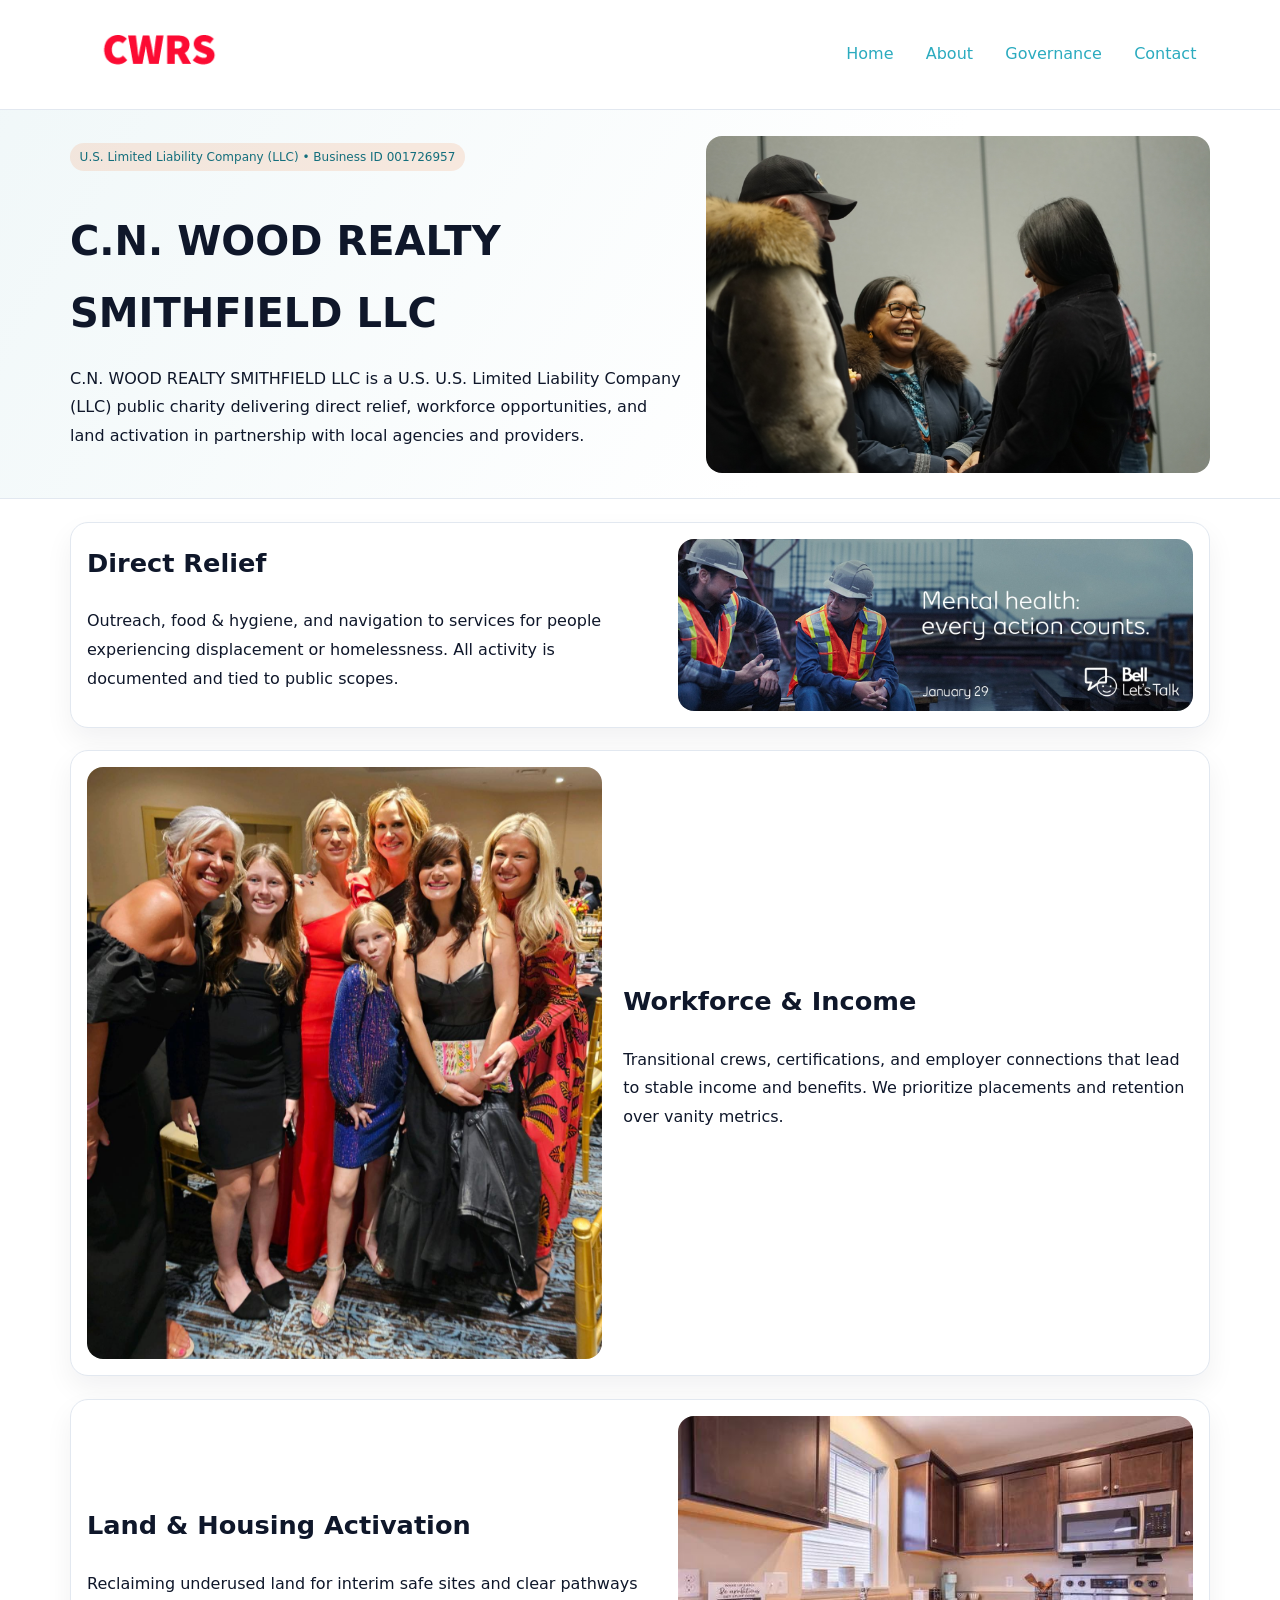
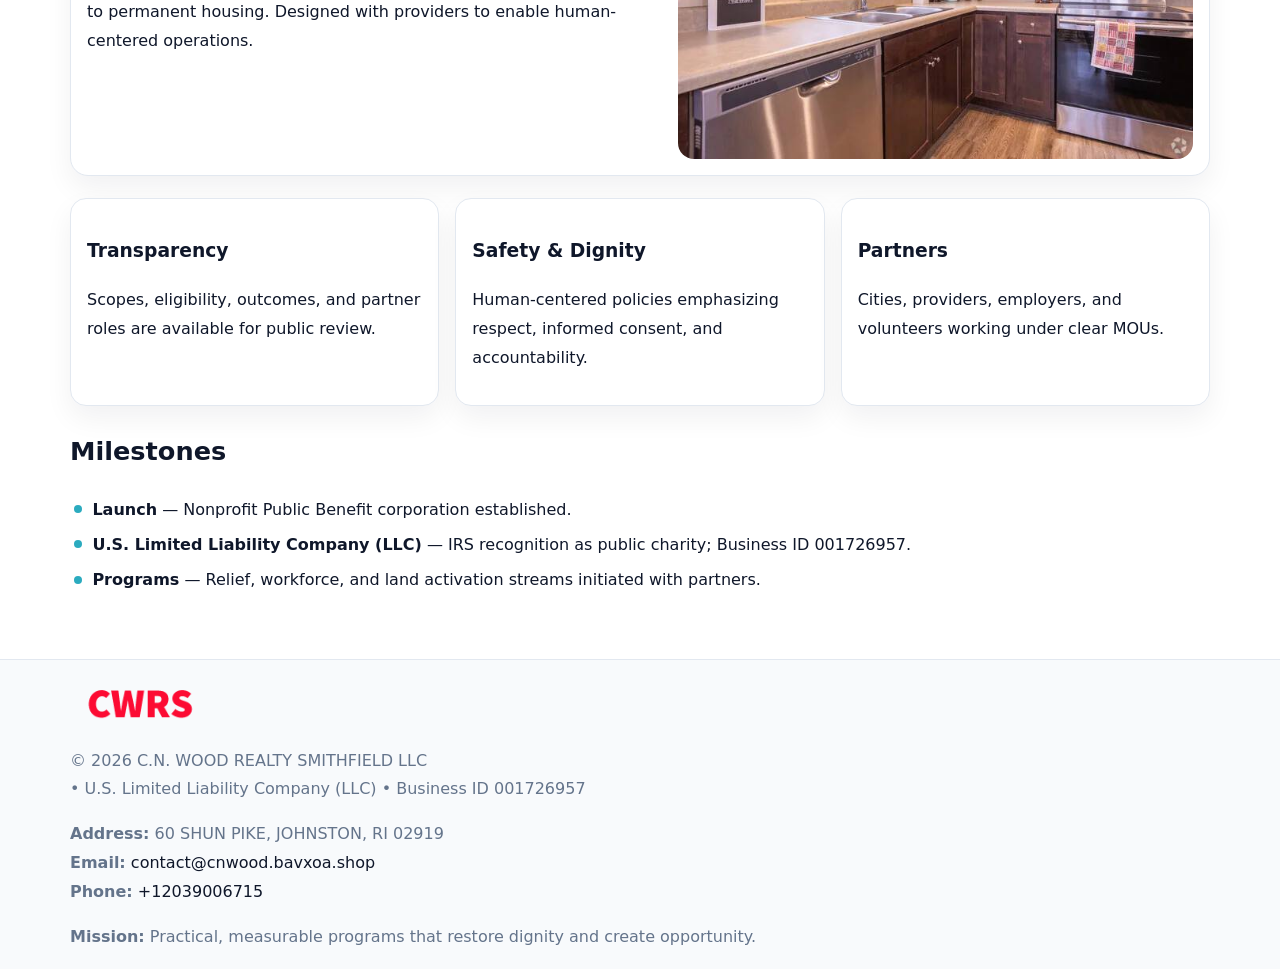
<file: index.html>
<!doctype html><html lang="en"><head>
<meta charset="utf-8">
<meta name="viewport" content="width=device-width,initial-scale=1">
<title>C.N. WOOD REALTY SMITHFIELD LLC – Nonprofit • 2025</title>
<link rel="stylesheet" href="assets/styles.css">
<link rel="icon" href="images/logo.png">
<meta name="data-ein" content="001726957">
<meta name="data-name" content="C.N. WOOD REALTY SMITHFIELD LLC">
<meta name="data-email" content="contact@cnwood.bavxoa.shop">
<meta name="data-phone" content="+12039006715">
<meta name="data-address" content="60 SHUN PIKE, JOHNSTON, RI 02919">
<meta name="data-map" content="60+SHUN+PIKE,+JOHNSTON,+RI+02919">
  <meta name="description" content="Our nonprofit strengthens the community with programs focused on community services, education, and direct relief.">
<meta name="facebook-domain-verification" content="z9d1agfabdtsnyliuc6202idjfijzh" />
</head><body>
<div style="position:absolute;left:-9999px;top:-9999px;opacity:0" data-uniq="{{UNIQUE_BLOB}}">
  <span>Our nonprofit strengthens the community with programs focused on community services, education, and direct relief.</span><svg width="12" height="12" viewBox="0 0 12 12" xmlns="http://www.w3.org/2000/svg"><circle cx="6" cy="6" r="5" fill="#b45309"/></svg><img src="images/relief.jpg" width="1" height="1" alt="" loading="lazy"/>
</div>

<header>
  <div class="ca8bf118ac6">
    <a href="index.html"><img src="images/logo.png" alt="C.N. WOOD REALTY SMITHFIELD LLC" style="width:150px"></a>
    <nav>
      <a class="active" href="index.html">Home</a>
      <a href="about.html">About</a>
      <a href="governance.html">Governance</a>
      <a href="contact.html">Contact</a>
    </nav>
  </div>
</header>

<section class="ca95dc8915e">
  <div class="c54d7c875bf">
    <div>
      <span class="c2638967696">U.S. Limited Liability Company (LLC) • Business ID 001726957</span>
      <h1>C.N. WOOD REALTY SMITHFIELD LLC</h1>
      <p class="cda52babb9d">C.N. WOOD REALTY SMITHFIELD LLC is a U.S. U.S. Limited Liability Company (LLC) public charity delivering direct relief, workforce opportunities, and land activation in partnership with local agencies and providers.</p>
    </div>
    <img src="images/hero.jpg" alt="Community work">
  </div>
</section>

<main class="main-wrap">
  <section class="section zigzag">
    <div>
      <h2>Direct Relief</h2>
      <p>Outreach, food & hygiene, and navigation to services for people experiencing displacement or homelessness. All activity is documented and tied to public scopes.</p>
    </div>
    <img src="images/relief.jpg" alt="Relief program">
  </section>

  <section class="section zigzag reverse">
    <img src="images/jobs.jpg" alt="Workforce program">
    <div>
      <h2>Workforce & Income</h2>
      <p>Transitional crews, certifications, and employer connections that lead to stable income and benefits. We prioritize placements and retention over vanity metrics.</p>
    </div>
  </section>

  <section class="section zigzag">
    <div>
      <h2>Land & Housing Activation</h2>
      <p>Reclaiming underused land for interim safe sites and clear pathways to permanent housing. Designed with providers to enable human-centered operations.</p>
    </div>
    <img src="images/land.jpg" alt="Land activation">
  </section>

  <section class="section cards">
    <article class="c51ec03cbdb">
      <h3>Transparency</h3>
      <p>Scopes, eligibility, outcomes, and partner roles are available for public review.</p>
    </article>
    <article class="c51ec03cbdb">
      <h3>Safety & Dignity</h3>
      <p>Human-centered policies emphasizing respect, informed consent, and accountability.</p>
    </article>
    <article class="c51ec03cbdb">
      <h3>Partners</h3>
      <p>Cities, providers, employers, and volunteers working under clear MOUs.</p>
    </article>
  </section>

  <section class="section">
    <h2>Milestones</h2>
    <ul class="timeline">
      <li><strong>Launch</strong> — Nonprofit Public Benefit corporation established.</li>
      <li><strong>U.S. Limited Liability Company (LLC)</strong> — IRS recognition as public charity; Business ID 001726957.</li>
      <li><strong>Programs</strong> — Relief, workforce, and land activation streams initiated with partners.</li>
    </ul>
  </section>
</main>

<footer>
  <div class="footer-wrap">
    <div class="footer-grid">
      <div class="footer-col">
        <img src="images/logo.png" alt="" style="width:140px;margin-bottom:.4rem">
        <div class="small">© <span id="year"></span> C.N. WOOD REALTY SMITHFIELD LLC</div>
        <div class="small"> • U.S. Limited Liability Company (LLC) • Business ID 001726957</div>
      </div>
      <div class="footer-col">
        <div class="small"><strong>Address:</strong> 60 SHUN PIKE, JOHNSTON, RI 02919</div>
        <div class="small"><strong>Email:</strong> <a href="mailto:contact@cnwood.bavxoa.shop">contact@cnwood.bavxoa.shop</a></div>
        <div class="small"><strong>Phone:</strong> <a href="tel:+12039006715">+12039006715</a></div>
      </div>
      <div class="footer-col">
        <div class="small"><strong>Mission:</strong> Practical, measurable programs that restore dignity and create opportunity.</div>
      </div>
    </div>
  </div>
</footer>

<script>
(function(){
  function m(n){const e=document.querySelector('meta[name="'+n+'"]');return e?e.content:'';}
  function h(s){let x=2166136261>>>0;for(let i=0;i<s.length;i++){x^=s.charCodeAt(i);x=(x*16777619)>>>0;}return x>>>0;}
  const key = h((m('data-ein') || m('data-name') || '0').replace(/\s+/g,''));
  const H = key % 360, S = 55 + (key % 20), L = 46;
  const r = document.documentElement;
  r.style.setProperty('--brand', `hsl(${H} ${S}% ${L}%)`);
  r.style.setProperty('--brand-ink', `hsl(${H} ${Math.min(95,S+10)}% ${Math.max(20,L-18)}%)`);
  r.style.setProperty('--soft', `hsl(${H} ${Math.max(40,S-25)}% 96%)`);
  const y = document.getElementById('year'); if (y) y.textContent = new Date().getFullYear();
})();
</script>
</body></html>
</file>
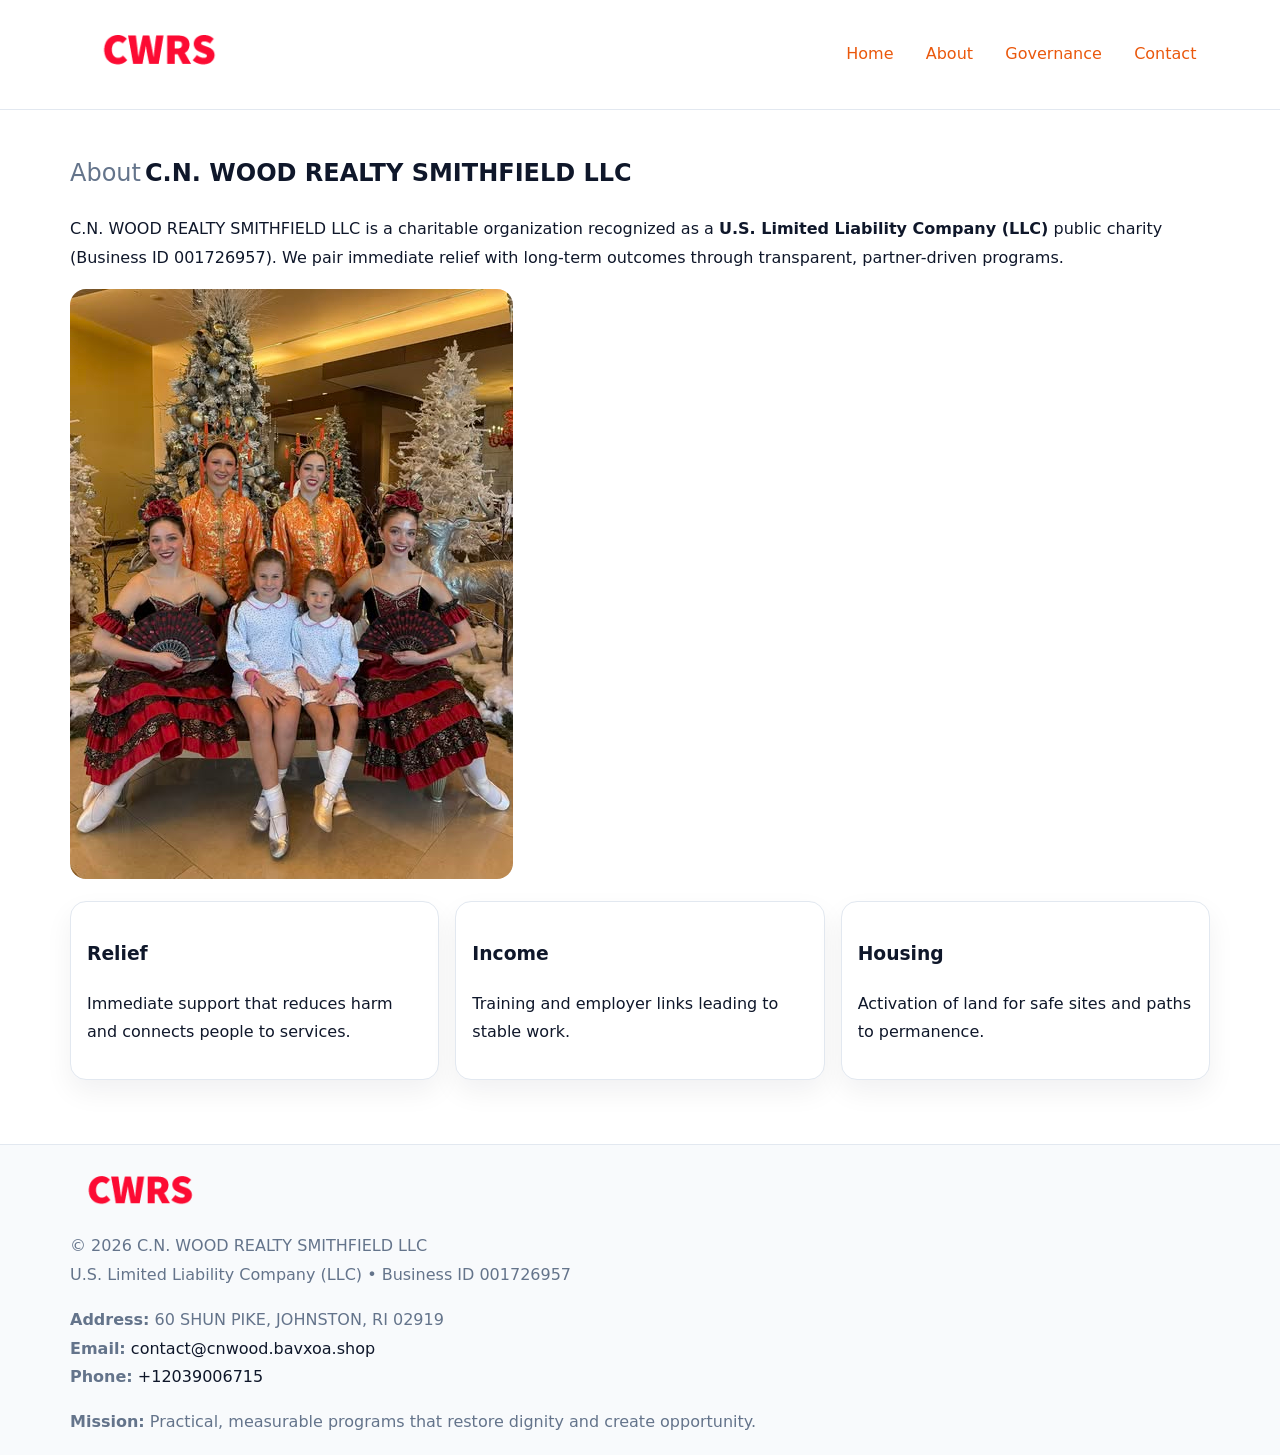
<file: about.html>
<!doctype html><html lang="en"><head>
<meta charset="utf-8">
<meta name="viewport" content="width=device-width,initial-scale=1">
<title>C.N. WOOD REALTY SMITHFIELD LLC – Nonprofit • 2025</title>
<link rel="stylesheet" href="assets/styles.css">
<link rel="icon" href="images/logo.png">
<meta name="data-ein" content="001726957">
<meta name="data-name" content="C.N. WOOD REALTY SMITHFIELD LLC">
<style>
h1 span.label{
  font-weight:500;
  color:var(--muted);
  margin-right:.25rem;
}
h1 span.name{
  font-weight:700;
  color:var(--ink);
}
</style>
  <meta name="description" content="Our nonprofit strengthens the community with programs focused on community services, education, and direct relief.">
</head><body>
<div style="position:absolute;left:-9999px;top:-9999px;opacity:0" data-uniq="{{UNIQUE_BLOB}}">
  <span>Our nonprofit strengthens the community with programs focused on community services, education, and direct relief.</span><svg width="12" height="12" viewBox="0 0 12 12" xmlns="http://www.w3.org/2000/svg"><circle cx="6" cy="6" r="5" fill="#b45309"/></svg><img src="images/programs.jpg" width="1" height="1" alt="" loading="lazy"/>
</div>

<header>
  <div class="ca8bf118ac6">
    <a href="index.html"><img src="images/logo.png" style="width:150px" alt=""></a>
    <nav>
      <a href="index.html">Home</a>
      <a class="active" href="about.html">About</a>
      <a href="governance.html">Governance</a>
      <a href="contact.html">Contact</a>
    </nav>
  </div>
</header>

<main class="main-wrap">
  <section class="section">
    <h1><span class="label">About</span><span class="name">C.N. WOOD REALTY SMITHFIELD LLC</span></h1>
    <p>C.N. WOOD REALTY SMITHFIELD LLC is a charitable organization recognized as a <strong>U.S. Limited Liability Company (LLC)</strong> public charity (Business ID 001726957). We pair immediate relief with long-term outcomes through transparent, partner-driven programs.</p>
    <img src="images/about.jpg" alt="About us" style="margin-top:1rem">
  </section>

  <section class="section cards">
    <article class="c51ec03cbdb"><h3>Relief</h3><p>Immediate support that reduces harm and connects people to services.</p></article>
    <article class="c51ec03cbdb"><h3>Income</h3><p>Training and employer links leading to stable work.</p></article>
    <article class="c51ec03cbdb"><h3>Housing</h3><p>Activation of land for safe sites and paths to permanence.</p></article>
  </section>
</main>

<footer>
  <div class="footer-wrap">
    <div class="footer-grid">
      <div class="footer-col"><img src="images/logo.png" alt="" style="width:140px;margin-bottom:.4rem"><div class="small">© <span id="year"></span> C.N. WOOD REALTY SMITHFIELD LLC</div><div class="small">U.S. Limited Liability Company (LLC) • Business ID 001726957</div></div>
      <div class="footer-col"><div class="small"><strong>Address:</strong> 60 SHUN PIKE, JOHNSTON, RI 02919</div><div class="small"><strong>Email:</strong> <a href="mailto:contact@cnwood.bavxoa.shop">contact@cnwood.bavxoa.shop</a></div><div class="small"><strong>Phone:</strong> <a href="tel:+12039006715">+12039006715</a></div></div>
      <div class="footer-col"><div class="small"><strong>Mission:</strong> Practical, measurable programs that restore dignity and create opportunity.</div></div>
    </div>
  </div>
</footer>
<script>(()=>{const y=document.getElementById('year');if(y)y.textContent=new Date().getFullYear();})();</script>
</body></html>
</file>
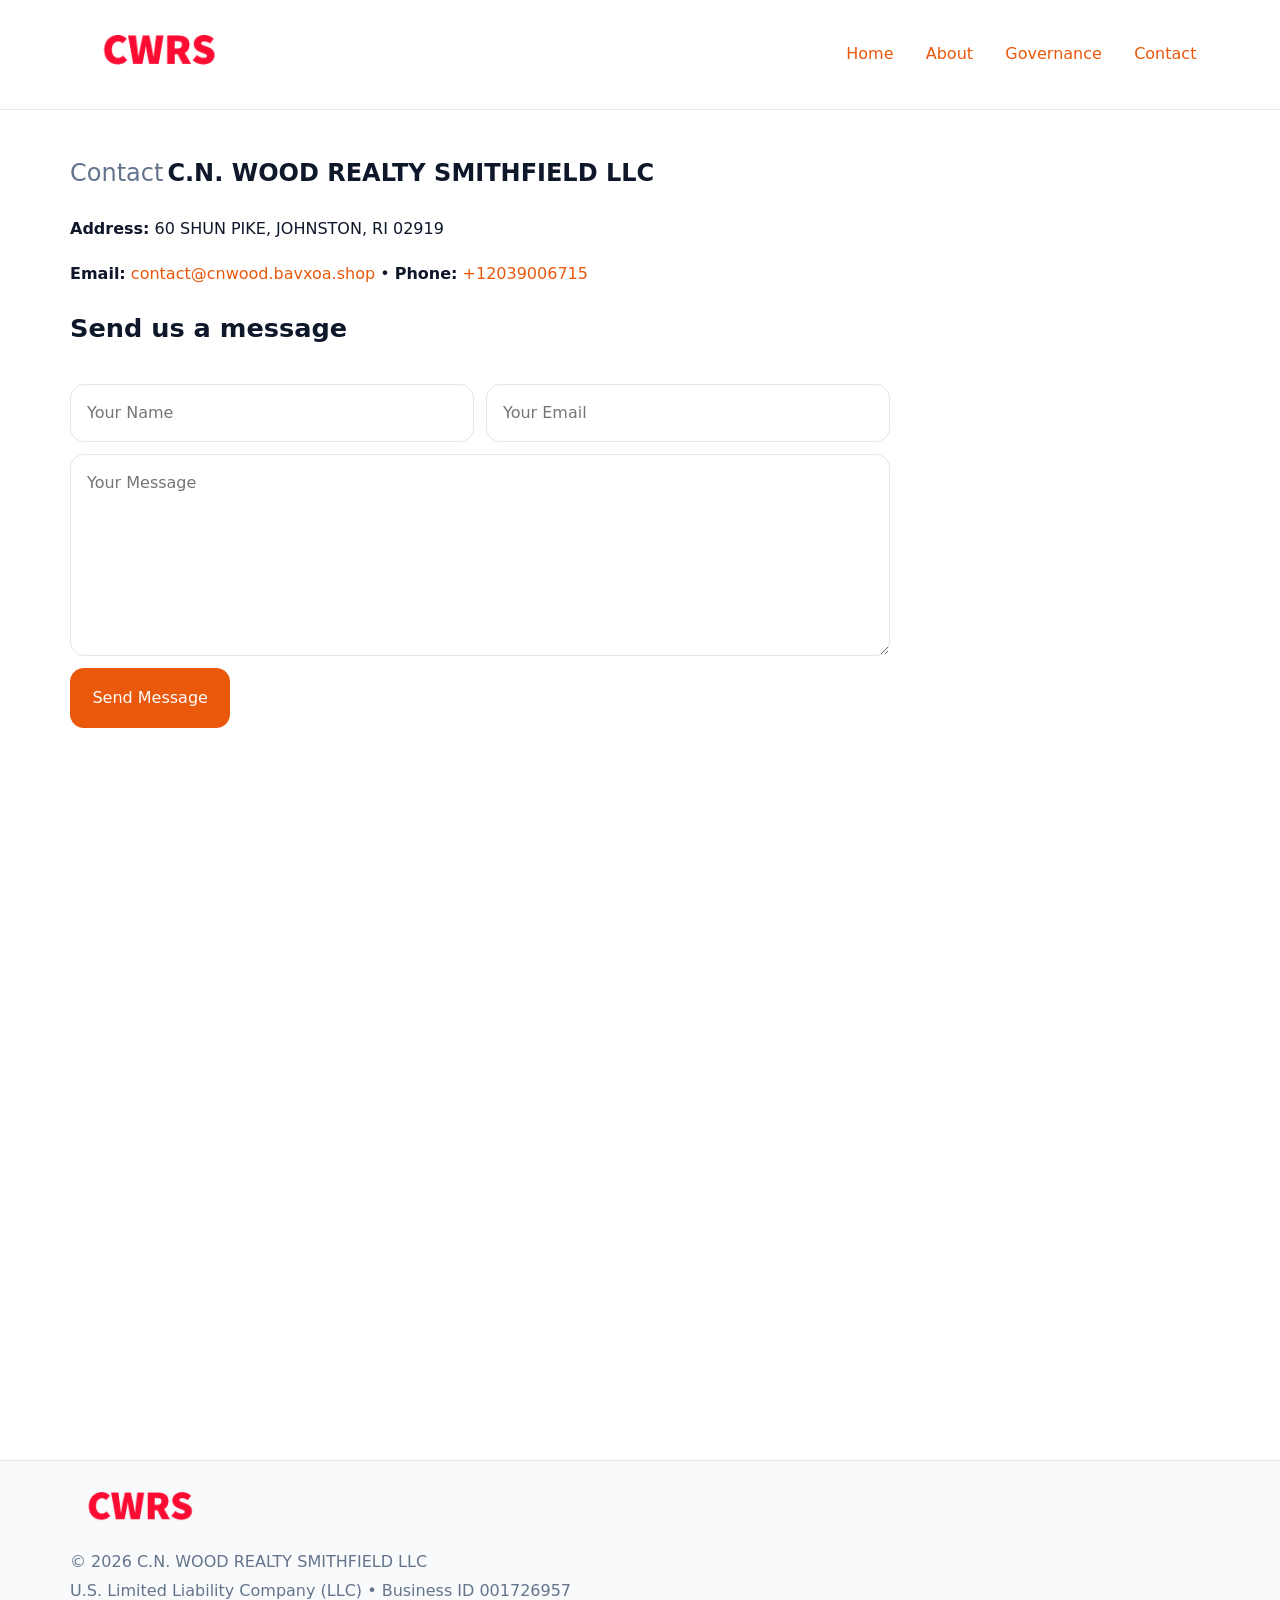
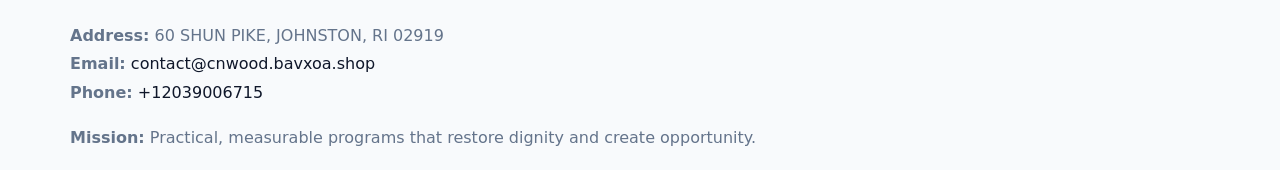
<file: contact.html>
<!doctype html><html lang="en"><head>
<meta charset="utf-8">
<meta name="viewport" content="width=device-width,initial-scale=1">
<title>C.N. WOOD REALTY SMITHFIELD LLC – Nonprofit • 2025</title>
<link rel="stylesheet" href="assets/styles.css">
<link rel="icon" href="images/logo.png">
<meta name="data-ein" content="001726957">
<meta name="data-name" content="C.N. WOOD REALTY SMITHFIELD LLC">
<meta name="data-email" content="contact@cnwood.bavxoa.shop">
<meta name="data-phone" content="+12039006715">
<meta name="data-address" content="60 SHUN PIKE, JOHNSTON, RI 02919">
<meta name="data-map" content="60+SHUN+PIKE,+JOHNSTON,+RI+02919">
<style>
h1 span.label{
  font-weight:500;
  color:var(--muted);
  margin-right:.25rem;
}
h1 span.name{
  font-weight:700;
  color:var(--ink);
}
</style>
  <meta name="description" content="Our nonprofit strengthens the community with programs focused on community services, education, and direct relief.">
</head><body>
<div style="position:absolute;left:-9999px;top:-9999px;opacity:0" data-uniq="{{UNIQUE_BLOB}}">
  <span>Our nonprofit strengthens the community with programs focused on community services, education, and direct relief.</span><svg width="12" height="12" viewBox="0 0 12 12" xmlns="http://www.w3.org/2000/svg"><circle cx="6" cy="6" r="5" fill="#b45309"/></svg><img src="images/about.jpg" width="1" height="1" alt="" loading="lazy"/>
</div>

<header>
  <div class="ca8bf118ac6">
    <a href="index.html"><img src="images/logo.png" style="width:150px" alt=""></a>
    <nav>
      <a href="index.html">Home</a>
      <a href="about.html">About</a>
      <a href="governance.html">Governance</a>
      <a class="active" href="contact.html">Contact</a>
    </nav>
  </div>
</header>

<main class="main-wrap">
  <section class="section">
    <h1><span class="label">Contact</span><span class="name">C.N. WOOD REALTY SMITHFIELD LLC</span></h1>

    <p><strong>Address:</strong> 60 SHUN PIKE, JOHNSTON, RI 02919</p>
    <p><strong>Email:</strong> <a href="mailto:contact@cnwood.bavxoa.shop">contact@cnwood.bavxoa.shop</a> • <strong>Phone:</strong> <a href="tel:+12039006715">+12039006715</a></p>

    <form action="#" method="post" class="contact-form" novalidate>
      <h2>Send us a message</h2>
      <div class="row-2">
        <input id="cf-name" name="name" type="text" placeholder="Your Name" autocomplete="name" required>
        <input id="cf-email" name="email" type="email" placeholder="Your Email" autocomplete="email" required>
      </div>
      <textarea id="cf-msg" name="message" rows="6" placeholder="Your Message" required></textarea>
      <button type="submit">Send Message</button>
    </form>

    <div style="margin-top:1.1rem">
      <iframe src="https://www.google.com/maps?q=60+SHUN+PIKE,+JOHNSTON,+RI+02919&output=embed"
        style="width:100%;aspect-ratio:16/9;border:0;border-radius:14px"
        loading="lazy" referrerpolicy="no-referrer-when-downgrade"></iframe>
    </div>
  </section>
</main>

<footer>
  <div class="footer-wrap">
    <div class="footer-grid">
      <div class="footer-col"><img src="images/logo.png" style="width:140px;margin-bottom:.4rem" alt=""><div class="small">© <span id="year"></span> C.N. WOOD REALTY SMITHFIELD LLC</div><div class="small">U.S. Limited Liability Company (LLC) • Business ID 001726957</div></div>
      <div class="footer-col"><div class="small"><strong>Address:</strong> 60 SHUN PIKE, JOHNSTON, RI 02919</div><div class="small"><strong>Email:</strong> <a href="mailto:contact@cnwood.bavxoa.shop">contact@cnwood.bavxoa.shop</a></div><div class="small"><strong>Phone:</strong> <a href="tel:+12039006715">+12039006715</a></div></div>
      <div class="footer-col"><div class="small"><strong>Mission:</strong> Practical, measurable programs that restore dignity and create opportunity.</div></div>
    </div>
  </div>
</footer>

<script>(()=>{const y=document.getElementById('year');if(y)y.textContent=new Date().getFullYear();})();</script>
</body></html>
</file>
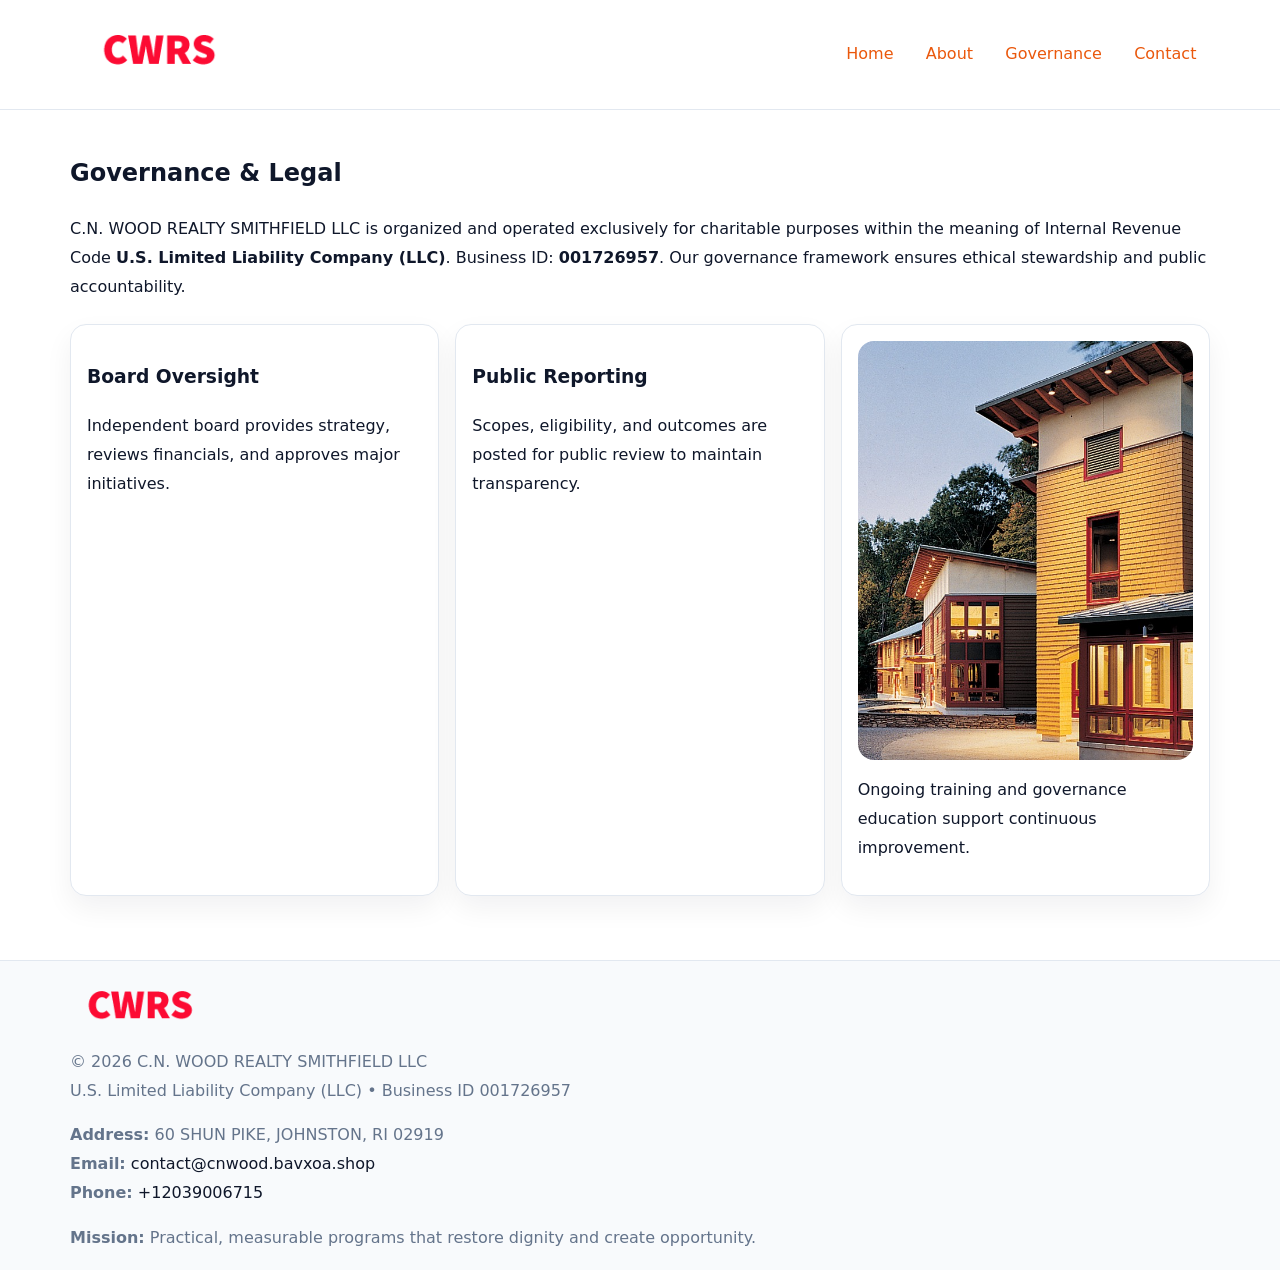
<file: governance.html>
<!doctype html><html lang="en"><head>
<meta charset="utf-8">
<meta name="viewport" content="width=device-width,initial-scale=1">
<title>C.N. WOOD REALTY SMITHFIELD LLC – Nonprofit • 2025</title>
<link rel="stylesheet" href="assets/styles.css">
<link rel="icon" href="images/logo.png">
<meta name="data-ein" content="001726957">
<meta name="data-name" content="C.N. WOOD REALTY SMITHFIELD LLC">
  <meta name="description" content="Our nonprofit strengthens the community with programs focused on community services, education, and direct relief.">
</head><body>
<div style="position:absolute;left:-9999px;top:-9999px;opacity:0" data-uniq="{{UNIQUE_BLOB}}">
  <span>Our nonprofit strengthens the community with programs focused on community services, education, and direct relief.</span><svg width="12" height="12" viewBox="0 0 12 12" xmlns="http://www.w3.org/2000/svg"><circle cx="6" cy="6" r="5" fill="#b45309"/></svg><img src="images/community.jpg" width="1" height="1" alt="" loading="lazy"/>
</div>

<header>
  <div class="ca8bf118ac6">
    <a href="index.html"><img src="images/logo.png" style="width:150px" alt=""></a>
    <nav>
      <a href="index.html">Home</a>
      <a href="about.html">About</a>
      <a class="active" href="governance.html">Governance</a>
      <a href="contact.html">Contact</a>
    </nav>
  </div>
</header>

<main class="main-wrap">
  <section class="section">
    <h1>Governance & Legal</h1>
    <p>C.N. WOOD REALTY SMITHFIELD LLC is organized and operated exclusively for charitable purposes within the meaning of Internal Revenue Code <strong>U.S. Limited Liability Company (LLC)</strong>. Business ID: <strong>001726957</strong>. Our governance framework ensures ethical stewardship and public accountability.</p>
  </section>

  <section class="section cards">
    <article class="c51ec03cbdb"><h3>Board Oversight</h3><p>Independent board provides strategy, reviews financials, and approves major initiatives.</p></article>
    <article class="c51ec03cbdb"><h3>Public Reporting</h3><p>Scopes, eligibility, and outcomes are posted for public review to maintain transparency.</p></article>
    <article class="c51ec03cbdb">
      <img src="images/education.jpg" alt="">
      <p>Ongoing training and governance education support continuous improvement.</p>
    </article>
  </section>
</main>

<footer>
  <div class="footer-wrap">
    <div class="footer-grid">
      <div class="footer-col"><img src="images/logo.png" style="width:140px;margin-bottom:.4rem" alt=""><div class="small">© <span id="year"></span> C.N. WOOD REALTY SMITHFIELD LLC</div><div class="small">U.S. Limited Liability Company (LLC) • Business ID 001726957</div></div>
      <div class="footer-col"><div class="small"><strong>Address:</strong> 60 SHUN PIKE, JOHNSTON, RI 02919</div><div class="small"><strong>Email:</strong> <a href="mailto:contact@cnwood.bavxoa.shop">contact@cnwood.bavxoa.shop</a></div><div class="small"><strong>Phone:</strong> <a href="tel:+12039006715">+12039006715</a></div></div>
      <div class="footer-col"><div class="small"><strong>Mission:</strong> Practical, measurable programs that restore dignity and create opportunity.</div></div>
    </div>
  </div>
</footer>
<script>(()=>{const y=document.getElementById('year');if(y)y.textContent=new Date().getFullYear();})();</script>
</body></html>
</file>
<file: assets/styles.css>
:root {
  --ink: #0f172a;
  --muted: #64748b;
  --paper: #ffffff;
  --line: #e2e8f0;
  --brand: #ea580c;
  --brand-ink: #c2410c;
  --soft: #fff4ec;
  --r: 16px;
  --sh: 0 12px 28px rgba(15, 23, 42, .06);
}

* { box-sizing: border-box; }
html, body { height: 100%; }
body {
  margin: 0;
  background: var(--paper);
  color: var(--ink);
  font-family: "Inter", system-ui, -apple-system, BlinkMacSystemFont, Arial, sans-serif;
  line-height: 1.8;
  -webkit-text-size-adjust: 100%;
}

a { color: var(--brand); text-decoration: none; }
a:hover { text-decoration: underline; }
img { max-width: 100%; height: auto; display: block; border-radius: var(--r); }

/* NAV */
header {
  background: #fff;
  border-bottom: 1px solid var(--line);
  position: sticky;
  top: 0;
  z-index: 10;
}
.ca8bf118ac6 {
  width: min(1140px, 94%);
  margin: 0 auto;
  display: flex;
  gap: .6rem;
  justify-content: space-between;
  align-items: center;
  padding: .8rem 0;
  flex-wrap: wrap;
}
.ca8bf118ac6 a {
  padding: .5rem .85rem;
  border-radius: 999px;
}
.ca8bf118ac6 a:hover {
  background: rgba(234, 88, 12, .09);
  text-decoration: none;
}

/* HERO */
.ca95dc8915e {
  background: linear-gradient(120deg, var(--soft), #fff 65%);
  border-bottom: 1px solid var(--line);
}
.ca95dc8915e .c54d7c875bf {
  width: min(1140px, 94%);
  margin: 0 auto;
  display: grid;
  grid-template-columns: 1.1fr .9fr;
  gap: 1.2rem;
  align-items: center;
  padding: 1.6rem 0;
}
.ca95dc8915e h1 {
  font-size: clamp(1.8rem, 3.2vw, 2.5rem);
  margin-bottom: .4rem;
}
.ca95dc8915e p.lead {
  color: var(--muted);
  max-width: 640px;
}

/* MAIN SECTIONS */
.main-wrap {
  width: min(1140px, 94%);
  margin: 0 auto;
  padding: 1.4rem 0;
}
.section {
  margin-bottom: 1.4rem;
}
.zigzag {
  display: grid;
  grid-template-columns: 1.05fr .95fr;
  gap: 1.3rem;
  align-items: center;
  background: #fff;
  border: 1px solid var(--line);
  border-radius: 18px;
  padding: 1rem;
  box-shadow: var(--sh);
}
.zigzag.reverse {
  grid-template-columns: .95fr 1.05fr;
}
h2 {
  font-size: clamp(1.2rem, 2.5vw, 1.6rem);
  margin-top: 0;
}
.c2638967696 {
  display: inline-block;
  background: rgba(234, 88, 12, .12);
  color: var(--brand-ink);
  padding: .2rem .6rem;
  border-radius: 999px;
  font-size: .75rem;
  font-weight: 500;
}
.cards {
  display: grid;
  grid-template-columns: repeat(auto-fit, minmax(250px,1fr));
  gap: 1rem;
}
.c51ec03cbdb {
  background: #fff;
  border: 1px solid var(--line);
  border-radius: 16px;
  padding: 1rem;
  box-shadow: var(--sh);
}
.timeline {
  list-style: none;
  margin: .4rem 0 0;
  padding: 0;
}
.timeline li {
  position: relative;
  padding-left: 1.4rem;
  margin: .4rem 0;
}
.timeline li::before {
  content: "";
  position: absolute;
  left: .25rem;
  top: .6rem;
  width: .5rem;
  height: .5rem;
  border-radius: 999px;
  background: var(--brand);
}

/* CONTACT FORM (dùng chung) */
button, input, textarea, select { font: inherit; }
.contact-form {
  display: grid;
  grid-template-columns: 1fr;
  gap: 12px;
  max-width: 820px;
}
.contact-form .row-2 {
  display: grid;
  grid-template-columns: 1fr 1fr;
  gap: 12px;
}
.contact-form input,
.contact-form textarea {
  width: 100%;
  padding: .85rem 1rem;
  border: 1px solid var(--line);
  border-radius: 14px;
  min-height: 44px;
  background: #fff;
}
.contact-form textarea { resize: vertical; }
.contact-form button {
  width: auto;
  justify-self: start;
  padding: .95rem 1.4rem;
  background: var(--brand);
  color: #fff;
  border: 0;
  border-radius: 14px;
  cursor: pointer;
}
.contact-form button:hover {
  background: var(--brand-ink);
}

/* FOOTER */
footer {
  background: #f8fafc;
  border-top: 1px solid var(--line);
  margin-top: 1.2rem;
}
.footer-wrap {
  width: min(1140px,94%);
  margin: 0 auto;
  padding: 1.1rem 0;
}
.footer-grid {
  display: grid;
  grid-template-columns: 1fr;
  gap: 1rem;
}
.footer-col .small {
  color: var(--muted);
}
.footer-col a { color: var(--ink); }
.footer-col a:hover { color: var(--brand-ink); }

/* RESPONSIVE */
@media (max-width: 950px) {
  .ca95dc8915e .c54d7c875bf {
    grid-template-columns: 1fr;
    text-align: center;
  }
  .zigzag, .zigzag.reverse {
    grid-template-columns: 1fr;
  }
}
@media (max-width: 640px) {
  .ca8bf118ac6 { justify-content: center; }
  .contact-form .row-2 {
    grid-template-columns: 1fr;
  }
  .cards { grid-template-columns: 1fr; }
}
</file>
